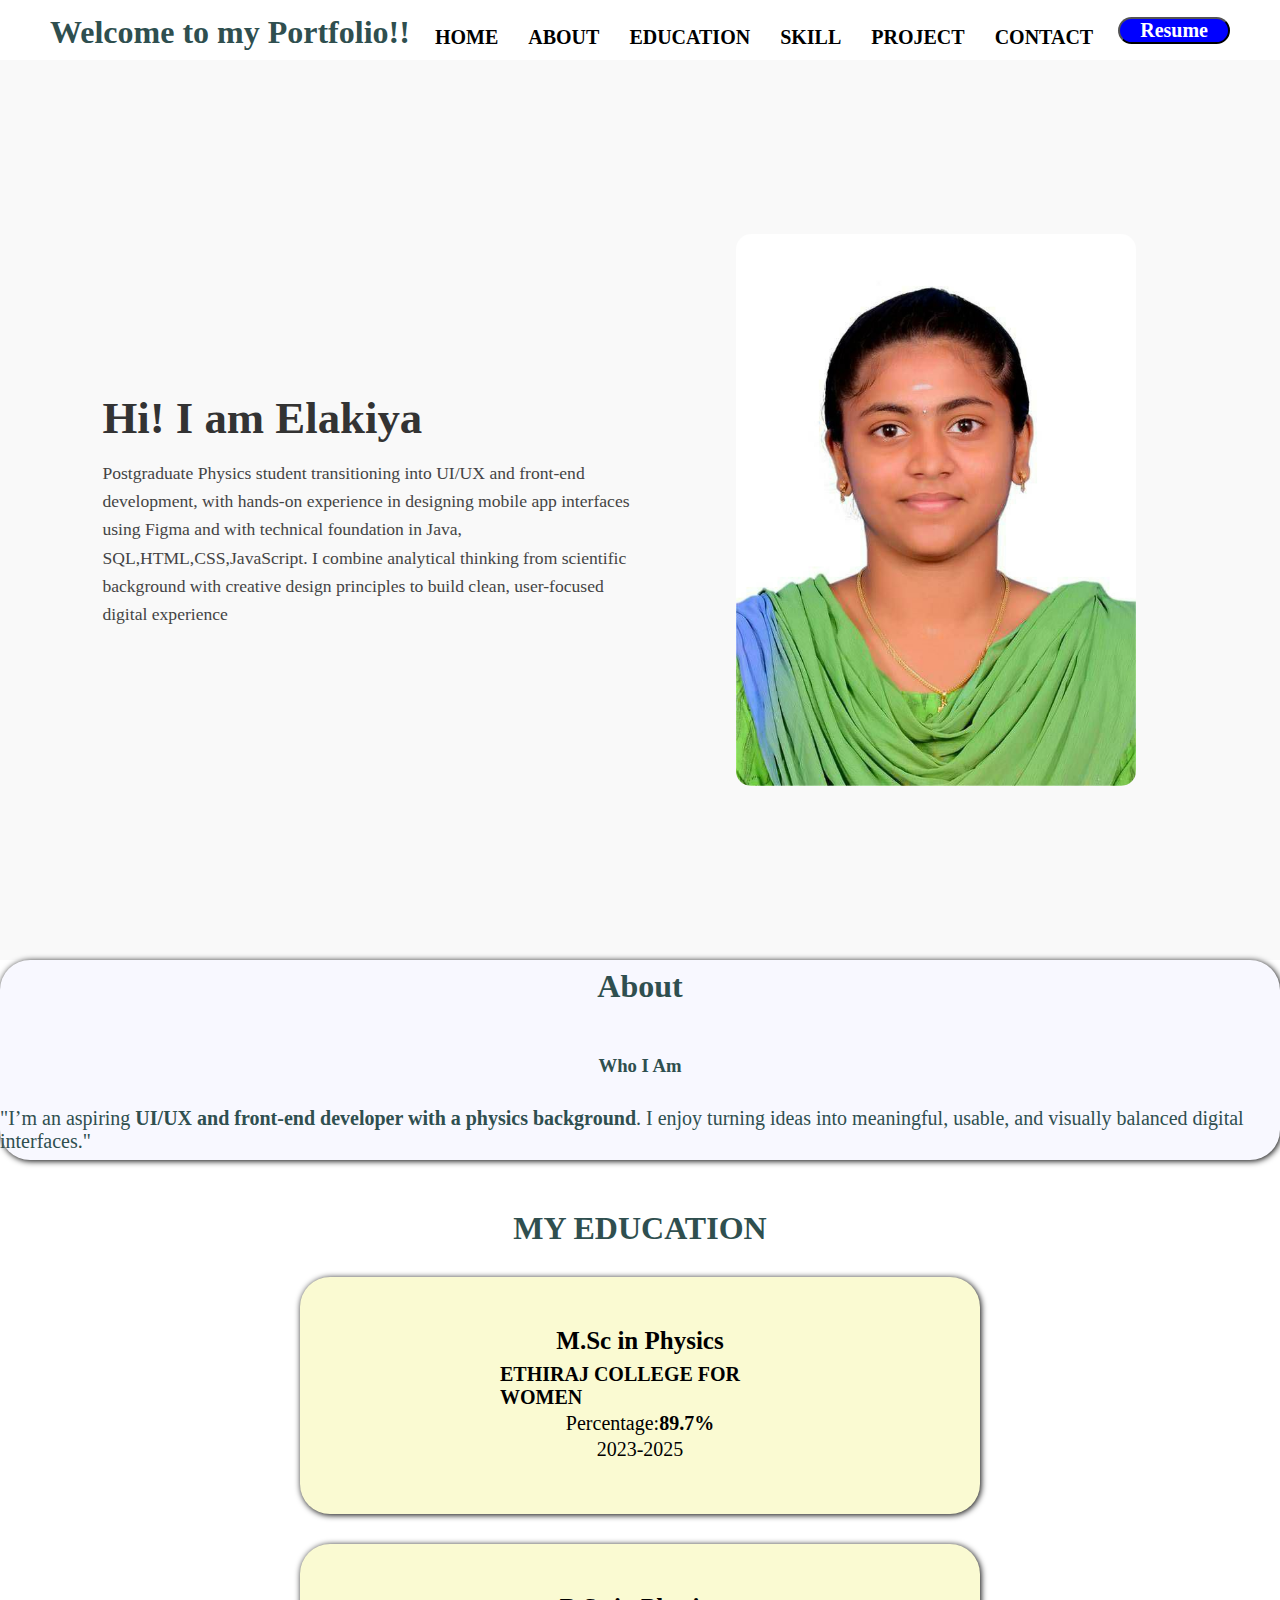
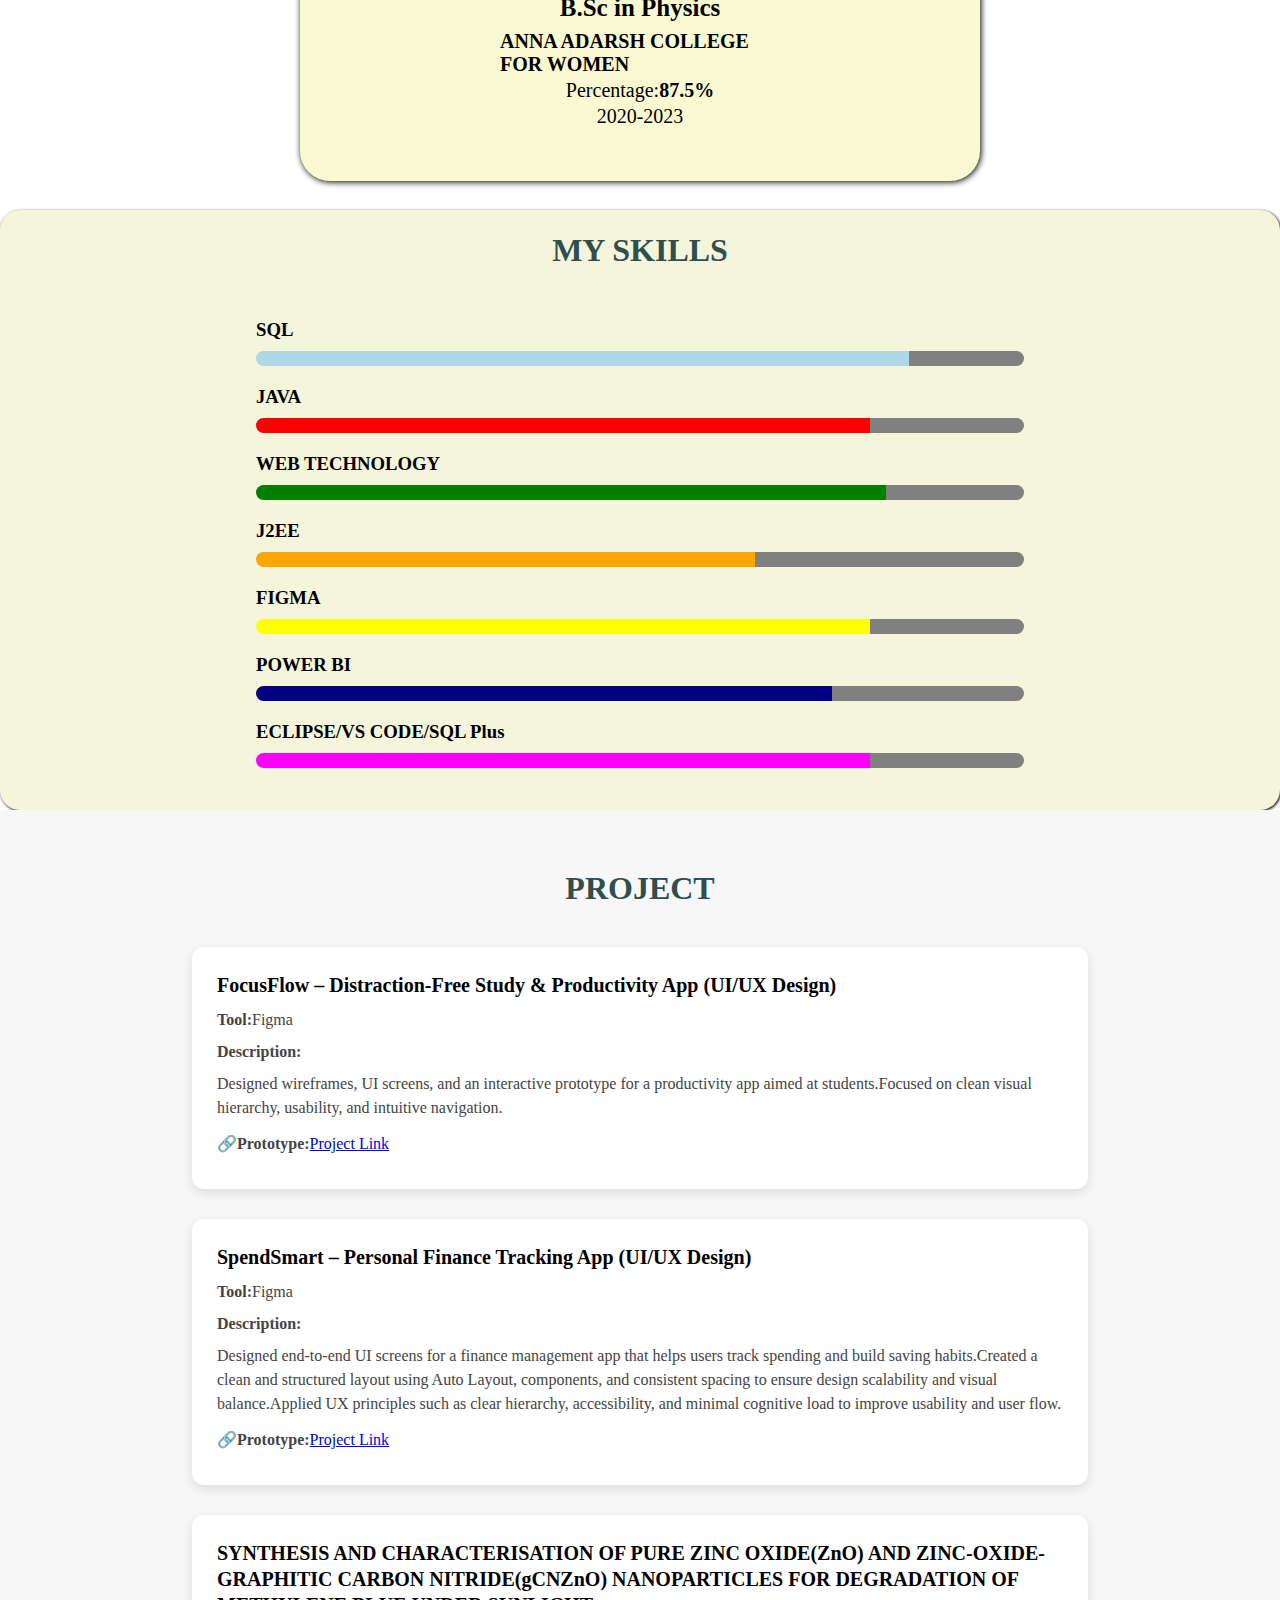
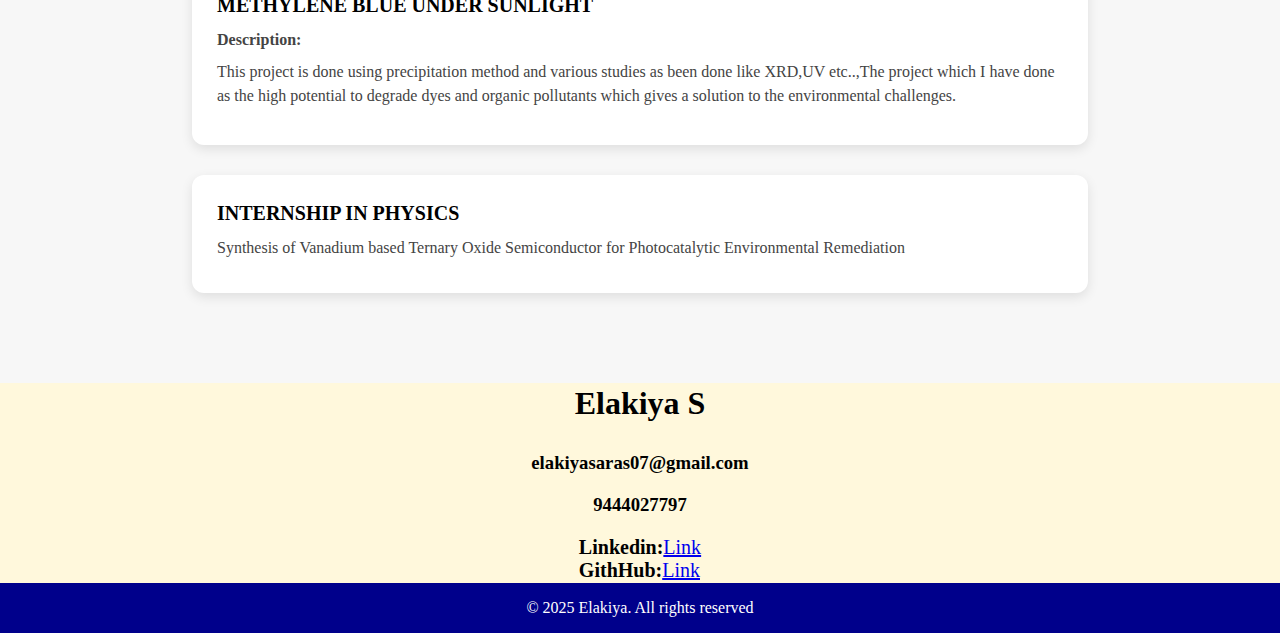
<file: index.html>
<!DOCTYPE html>
<html lang="en">
<head>
    <meta charset="UTF-8">
    <meta name="viewport" content="width=device-width, initial-scale=1.0">
    <title>Elakiya Portfolio</title>

    <link rel="stylesheet" href="index.css?v=3">
</head>
<body>
   <div class="outer">
    <nav>
        <h1>Welcome to my Portfolio!!</h1>

        <ul>
            <li><a href="#home">Home</a></li>
            <li><a href="#about">About</a></li>
            <li><a href="#edu">Education</a></li>
            <li><a href="#skill">Skill</a></li>
            <li><a href="#project">Project</a></li>
            <li><a href="#contact">Contact</a></li>
           
        </ul>
         <button><a href="resume/myresume.pdf">Resume</a></button>
        
    </nav>

  <section id="home">
      <div class="left">
        <h1>Hi! I am Elakiya</h1>
        <p>Postgraduate Physics student transitioning into UI/UX and front-end development, with hands-on experience in designing mobile app interfaces using Figma and with technical foundation in Java, SQL,HTML,CSS,JavaScript. I combine analytical thinking from scientific background with creative design principles to build clean, user-focused digital experience</p>
    </div>

    <div class="right">
        <img src="image/photos.jpg" alt="my image">
    </div>
  </section>

  <section id="about">
    <h1>About</h1>
    <h3>Who I Am</h3>
    <p>"I’m an aspiring <b>UI/UX and front-end developer with a physics background</b>. I enjoy turning ideas into meaningful, usable, and visually balanced digital interfaces."</p>
  </section>

  <section id="edu">

    <h1>My Education</h1>

    <div class="box">
        
        <h2>M.Sc in Physics</h2>
        <p class="name">Ethiraj College For Women</p>
        <p class="percent">Percentage:<b>89.7%</b></p>
        <p class="yr">2023-2025</p>
    </div>
    <div class="box">
       
        <h2>B.Sc in Physics</h2>
        <p class="name">Anna Adarsh College For Women</p>
        <p class="percent">Percentage:<b>87.5%</b></p>
        <p class="yr">2020-2023</p>
    </div>
    
  </section>

  <section id="skill">

    <h1>MY SKILLS</h1>
    
    <h3>SQL</h3>
    <div class="box1"></div>
    <h3>JAVA</h3>
    <div class="box2"></div>
    <h3>WEB TECHNOLOGY</h3>
    <div class="box3"></div>
    <h3>J2EE</h3>
    <div class="box4"></div>
    <h3>FIGMA</h3>
    <div class="box5"></div>
    <h3>POWER BI</h3>
    <div class="box6"></div>
    <h3>ECLIPSE/VS CODE/SQL Plus</h3>
    <div class="box7"></div>
  </section>
   
 
  <section id="project">

    <h1>PROJECT</h1>

  <div class="box">
    <h2>FocusFlow – Distraction-Free Study & Productivity App (UI/UX Design)</h2>
    <p><b>Tool:</b>Figma</p>
    <p><b>Description:</b></p>
    <p class="cont">
      Designed wireframes, UI screens, and an interactive prototype for a productivity app aimed at students.Focused on clean visual hierarchy, usability, and intuitive navigation.
    </p>
    <p><b>🔗Prototype:</b><a href="https://www.figma.com/proto/xWXlsQzin5Bz2SHE1MNQjx/FocusFlow-%E2%80%94-Distraction-Free-Study---Productivity-App?node-id=0-1&t=QpMaTqeNmAp07s6B-1" target="_blank">Project Link</a></p>
  </div>
  <div class="box">
    <h2>SpendSmart – Personal Finance Tracking App (UI/UX Design)</h2>
    <p><b>Tool:</b>Figma</p>
    <p><b>Description:</b></p>
    <p class="cont">
     Designed end-to-end UI screens for a finance management app that helps users track spending and build saving habits.Created a clean and structured layout using Auto Layout, components, and consistent spacing to ensure design scalability and visual balance.Applied UX principles such as clear hierarchy, accessibility, and minimal cognitive load to improve usability and user flow.
    </p>
    <p><b>🔗Prototype:</b><a href="https://www.figma.com/proto/wwKTE9ePrXkI8YmughxtKx/SpendSmart-Personal-Finance-App?node-id=0-1&t=4JfAkFrfDoi9KVty-1" target="_blank">Project Link</a></p>
  </div>
  <div class="box">
    <h2>SYNTHESIS AND CHARACTERISATION OF PURE ZINC OXIDE(ZnO) AND ZINC-OXIDE-GRAPHITIC CARBON NITRIDE(gCNZnO) NANOPARTICLES FOR DEGRADATION OF METHYLENE BLUE UNDER SUNLIGHT</h2>
    <p><b>Description:</b></p>
     <p class="cont">
      This project is done using precipitation method and various studies as been done like XRD,UV etc..,The project which I have done as the high potential to degrade dyes and organic pollutants which gives a solution to the environmental challenges.
     </p>
  </div>
  <div class="box">
    <h2>INTERNSHIP IN PHYSICS</h2>
    <p> Synthesis of Vanadium based Ternary Oxide Semiconductor for Photocatalytic Environmental Remediation</p>
  </div>
  </section>

  <section id="contact">
    <h1>Elakiya S</h1>
    <h3>elakiyasaras07@gmail.com</h3>
    <h3>9444027797</h3>

    <ul>
      <li><b>Linkedin:</b><a href="https://www.linkedin.com/in/elakiya-shanmugam-536b88258" target="_blank">Link</a></li>
      <li><b>GithHub:</b><a href="https://github.com/elakiya0711?tab=repositories" target="_blank">Link</a></li>
    </ul>
  </section>
  <footer>
    <p>&copy; 2025 Elakiya. All rights reserved</p>
  </footer>



    
</body>
</html>
</file>
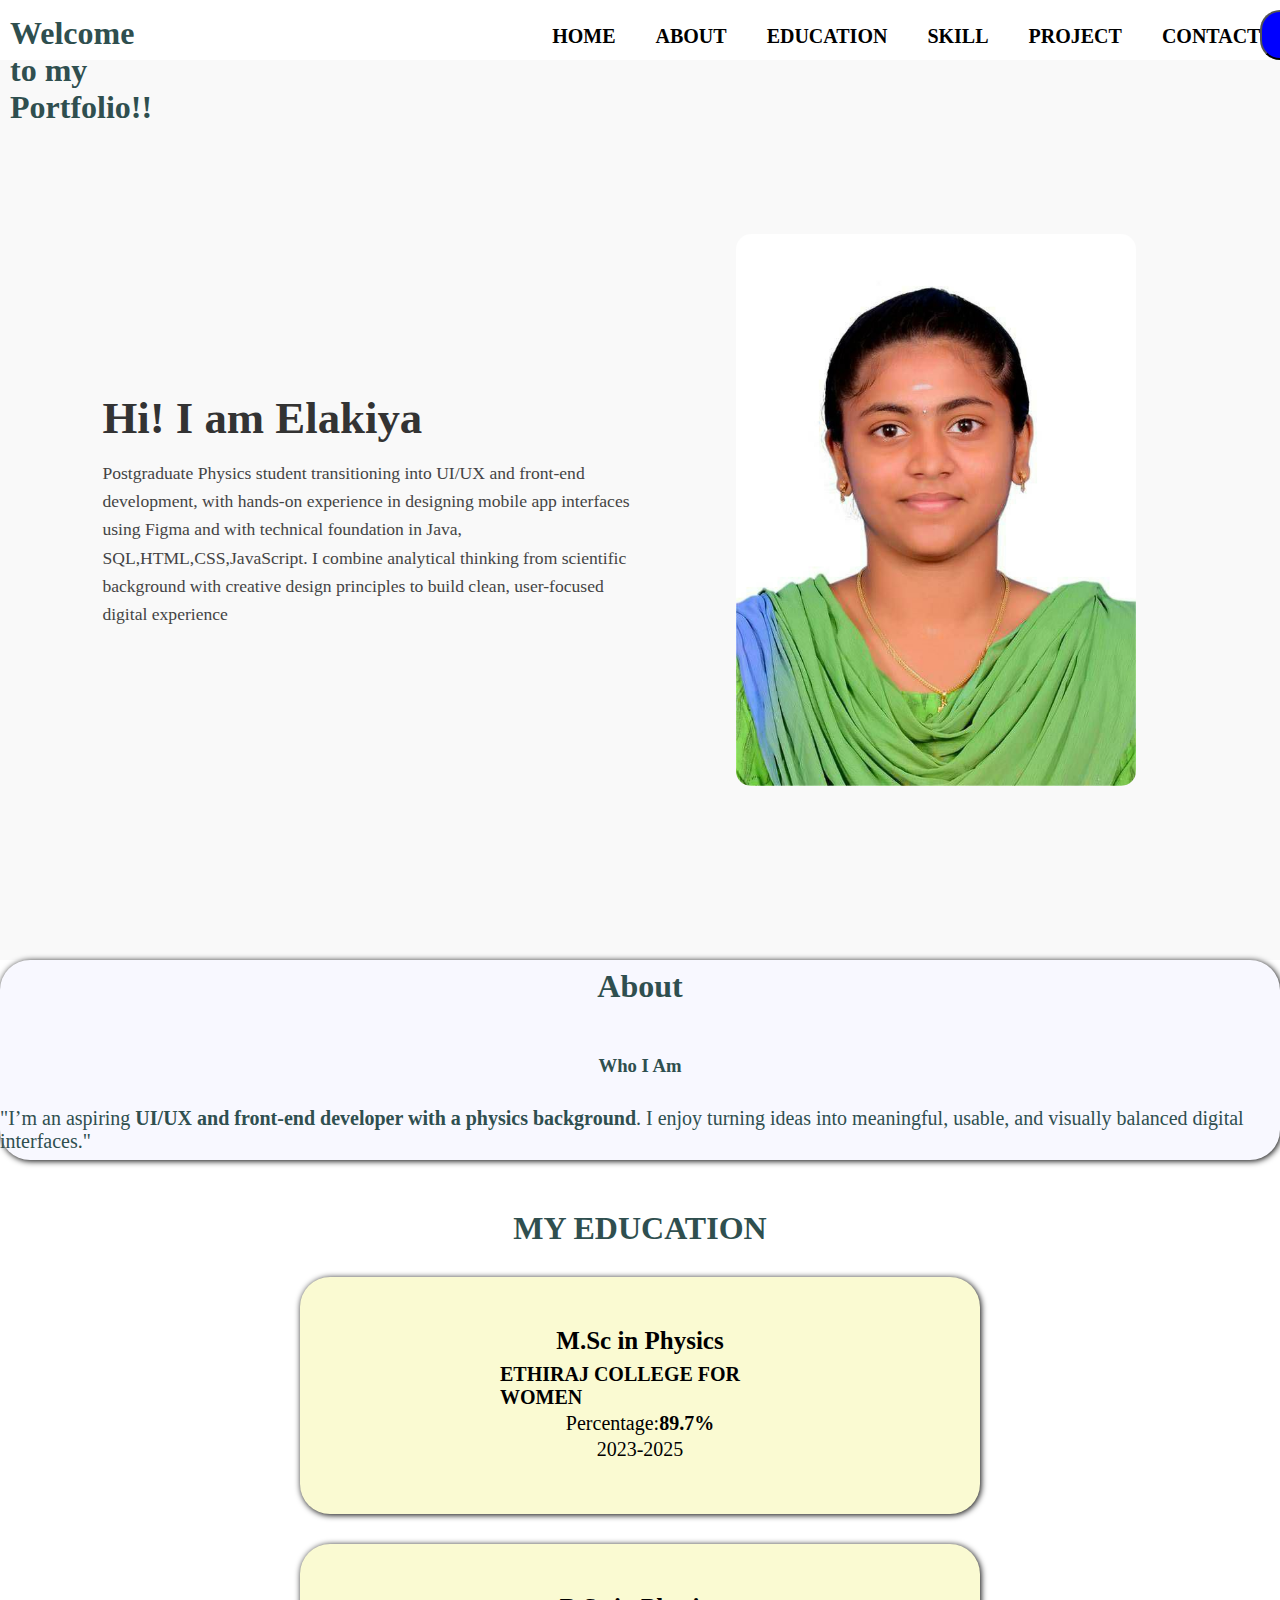
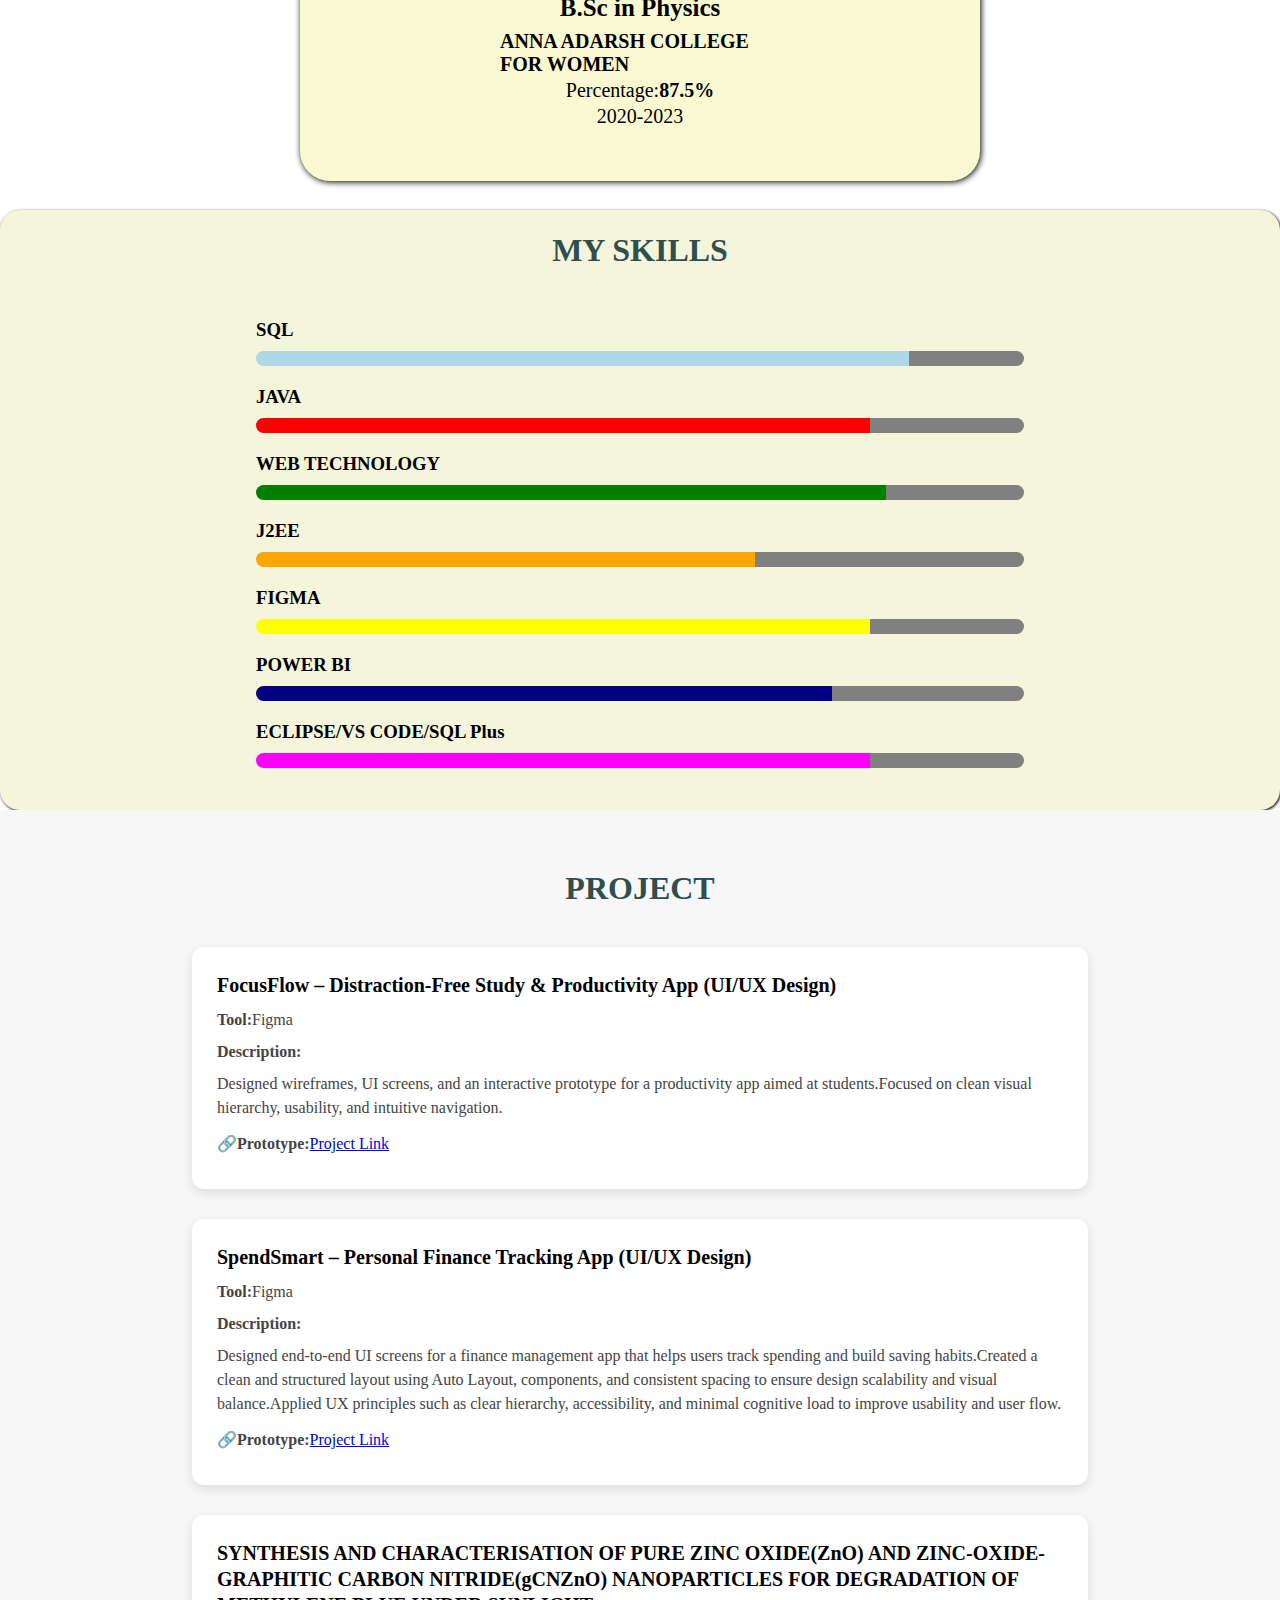
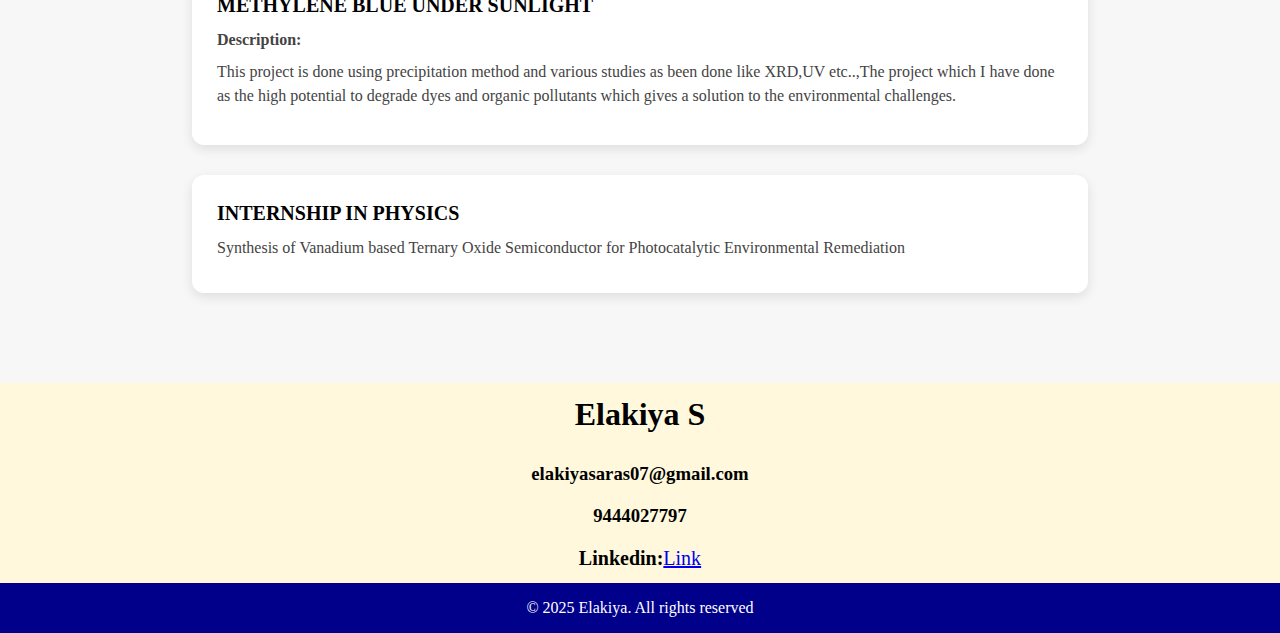
<file: portfolio/index.html>
<!DOCTYPE html>
<html lang="en">
<head>
    <meta charset="UTF-8">
    <meta name="viewport" content="width=device-width, initial-scale=1.0">
    <title>Elakiya Portfolio</title>

    <link rel="stylesheet" href="./index.css">
</head>
<body>
   <div class="outer">
    <nav>
        <h1>Welcome to my Portfolio!!</h1>

        <ul>
            <li><a href="#home">Home</a></li>
            <li><a href="#about">About</a></li>
            <li><a href="#edu">Education</a></li>
            <li><a href="#skill">Skill</a></li>
            <li><a href="#project">Project</a></li>
            <li><a href="#contact">Contact</a></li>
           
        </ul>
         <button><a href="./resume/RESUME (1).pdf">Resume</a></button>
        
    </nav>

  <section id="home">
      <div class="left">
        <h1>Hi! I am Elakiya</h1>
        <p>Postgraduate Physics student transitioning into UI/UX and front-end development, with hands-on experience in designing mobile app interfaces using Figma and with technical foundation in Java, SQL,HTML,CSS,JavaScript. I combine analytical thinking from scientific background with creative design principles to build clean, user-focused digital experience</p>
    </div>

    <div class="right">
        <img src="./image/IMG_20220110_120449_235 (1).jpg" alt="my image">
    </div>
  </section>

  <section id="about">
    <h1>About</h1>
    <h3>Who I Am</h3>
    <p>"I’m an aspiring <b>UI/UX and front-end developer with a physics background</b>. I enjoy turning ideas into meaningful, usable, and visually balanced digital interfaces."</p>
  </section>

  <section id="edu">

    <h1>My Education</h1>

    <div class="box">
        
        <h2>M.Sc in Physics</h2>
        <p class="name">Ethiraj College For Women</p>
        <p class="percent">Percentage:<b>89.7%</b></p>
        <p class="yr">2023-2025</p>
    </div>
    <div class="box">
       
        <h2>B.Sc in Physics</h2>
        <p class="name">Anna Adarsh College For Women</p>
        <p class="percent">Percentage:<b>87.5%</b></p>
        <p class="yr">2020-2023</p>
    </div>
    
  </section>

  <section id="skill">

    <h1>MY SKILLS</h1>
    
    <h3>SQL</h3>
    <div class="box1"></div>
    <h3>JAVA</h3>
    <div class="box2"></div>
    <h3>WEB TECHNOLOGY</h3>
    <div class="box3"></div>
    <h3>J2EE</h3>
    <div class="box4"></div>
    <h3>FIGMA</h3>
    <div class="box5"></div>
    <h3>POWER BI</h3>
    <div class="box6"></div>
    <h3>ECLIPSE/VS CODE/SQL Plus</h3>
    <div class="box7"></div>
  </section>
   
 
  <section id="project">

    <h1>PROJECT</h1>

  <div class="box">
    <h2>FocusFlow – Distraction-Free Study & Productivity App (UI/UX Design)</h2>
    <p><b>Tool:</b>Figma</p>
    <p><b>Description:</b></p>
    <p class="cont">
      Designed wireframes, UI screens, and an interactive prototype for a productivity app aimed at students.Focused on clean visual hierarchy, usability, and intuitive navigation.
    </p>
    <p><b>🔗Prototype:</b><a href="https://www.figma.com/proto/xWXlsQzin5Bz2SHE1MNQjx/FocusFlow-%E2%80%94-Distraction-Free-Study---Productivity-App?node-id=0-1&t=QpMaTqeNmAp07s6B-1" target="_blank">Project Link</a></p>
  </div>
  <div class="box">
    <h2>SpendSmart – Personal Finance Tracking App (UI/UX Design)</h2>
    <p><b>Tool:</b>Figma</p>
    <p><b>Description:</b></p>
    <p class="cont">
     Designed end-to-end UI screens for a finance management app that helps users track spending and build saving habits.Created a clean and structured layout using Auto Layout, components, and consistent spacing to ensure design scalability and visual balance.Applied UX principles such as clear hierarchy, accessibility, and minimal cognitive load to improve usability and user flow.
    </p>
    <p><b>🔗Prototype:</b><a href="https://www.figma.com/proto/wwKTE9ePrXkI8YmughxtKx/SpendSmart-Personal-Finance-App?node-id=0-1&t=4JfAkFrfDoi9KVty-1" target="_blank">Project Link</a></p>
  </div>
  <div class="box">
    <h2>SYNTHESIS AND CHARACTERISATION OF PURE ZINC OXIDE(ZnO) AND ZINC-OXIDE-GRAPHITIC CARBON NITRIDE(gCNZnO) NANOPARTICLES FOR DEGRADATION OF METHYLENE BLUE UNDER SUNLIGHT</h2>
    <p><b>Description:</b></p>
     <p class="cont">
      This project is done using precipitation method and various studies as been done like XRD,UV etc..,The project which I have done as the high potential to degrade dyes and organic pollutants which gives a solution to the environmental challenges.
     </p>
  </div>
  <div class="box">
    <h2>INTERNSHIP IN PHYSICS</h2>
    <p> Synthesis of Vanadium based Ternary Oxide Semiconductor for Photocatalytic Environmental Remediation</p>
  </div>
  </section>

  <section id="contact">
    <h1>Elakiya S</h1>
    <h3>elakiyasaras07@gmail.com</h3>
    <h3>9444027797</h3>

    <ul>
      <li><b>Linkedin:</b><a href="https://www.linkedin.com/in/elakiya-shanmugam-536b88258" target="_blank">Link</a></li>
    </ul>
  </section>
  <footer>
    <p>&copy; 2025 Elakiya. All rights reserved</p>
  </footer>



    
</body>
</html>
</file>
<file: index.css>
*{
    padding: 0;
    margin: 0;
    box-sizing: border-box;
    font-family: 'Times New Roman', Times, serif;
}
html{
    scroll-behavior: smooth;
}

.outer{
    height: 100vh;
    background-color: white;
    background-position: center;  
    background-size: cover;
    width: 100%;
    position: relative;
}

nav {
    height: 60px;
    display: flex;
    justify-content: space-between;
    align-items: center;
    padding: 0 40px;
    background-color: white;
}

nav>ul{
    display: flex;
    gap: 30px;
    font-size: 20px;
    list-style-type:none ;
    text-transform: uppercase;
    font-weight: bold;
    padding-top: 15px;
    color:darkslategrey;
}

nav>ul>li>a{
    color: black;
    text-decoration: none;
}
nav>button{
    margin-right: 10px;
    background-color: blue;
    font-size: 20PX;
    font-weight: bold;
    border-radius: 20PX;
    padding: 0px 20px;
}

nav>button>a{
    color: white;
    text-decoration: none;
}
nav>h1{
    padding-left:10px ;
    padding-top: 5px;
    color:darkslategrey;
}

#home {
    height: 100vh;
    width: 100%;
    display: flex;
    align-items: center;
    justify-content: space-between;
    padding: 0 8%;
    background: #f9f9f9;
}

#home>.left {
    width: 50%;
}

#home>.left>h1 {
    font-size: 2.8rem;
    margin-bottom: 15px;
    color: #333;
}

#home>.left>p {
    font-size: 1.1rem;
    line-height: 1.6;
    color: #444;
}

#home>.right {
    width: 45%;
    display: flex;
    justify-content: center;
}

#home>.right>img {
    width: 90%;
    max-width: 400px;
    border-radius: 15px;
    object-fit: cover;
    transition: transform 0.5s ease;
}

#home>.right>img:hover {
    transform: scale(1.05);
}


#about{
    height: 200px;
    display: flex;
    flex-direction: column;
    justify-content: center;
    align-items: center;
    background-color:ghostwhite;
    box-shadow: 1px 1px 6px black;;
    border-radius: 30px;
    transition: transform 3s ease;
    color:darkslategrey;
}
#about>h1{
    margin-bottom: 50px;
}
#about>h3{
    margin-bottom: 30px;
}
#about>p{
    font-size: 20px;
}

#edu{
    height: 600px;
    margin-top: 50px;
}

#edu>h1{
    
    margin-bottom: 30px;
    text-transform: uppercase;
    display: flex;
    flex-direction: column;
    justify-content: center;
    align-items: center;
    color:darkslategrey;
}

#edu>.box{

    background-color: lightgoldenrodyellow;
    margin-bottom: 30px;
     display: flex;
    flex-direction: column;
    justify-content: center;
    align-items: center;
    padding: 50px 200px;
    margin-left: 300px;
    margin-right: 300px;
    box-shadow: 1px 1px 6px black;
    border-radius: 30px;
    transition: transform 3s ease;
}

#edu>.box>h2{
    margin-bottom: 8px;
    font-size: 25px;
}
#edu>.box>.name{
    text-transform: uppercase;
    font-size: 20px;
    font-weight: bold;
    margin-bottom: 3px;
}

#edu>.box>.percent{

    font-size: 20px;
    margin-bottom: 3px;
}

#edu>.box>.yr{
    
    font-size: 20px;
    margin-bottom: 3px;
}

#skill>h1{
    margin-bottom: 50px;
    color:darkslategrey;
}

#skill{
    height: 600px;
    flex-direction: column;
    display: flex;
    justify-content: center;
    align-items: center;
    background-color: beige;
    border-radius:20px ;
    box-shadow: 1px 1px 3px black;
    
}

#skill>h3{
    margin-bottom: 10px;
    align-self: flex-start;
    margin-left: 20%;
}

#skill>.box1{
    height:15px;
    width: 60%;
    background: linear-gradient(to right, lightblue 85%,grey 15%);
    border-radius: 20px;
    margin-bottom: 20px ;
}

#skill>.box2{
    height:15px;
    width: 60%;
    background: linear-gradient(to right, red 80%,grey 20%);
    border-radius: 20px;
    margin-bottom: 20px ;
}

#skill>.box3{
    height:15px;
    width: 60%;
    background: linear-gradient(to right, green 82%,grey 18%);
    border-radius: 20px;
    margin-bottom: 20px ;
}

#skill>.box4{
    height:15px;
    width: 60%;
    background: linear-gradient(to right, orange 65%,grey 35%);
    border-radius: 20px;
    margin-bottom: 20px ;
}

#skill>.box5{
    height:15px;
    width: 60%;
    background: linear-gradient(to right, yellow 80%,grey 20%);
    border-radius: 20px;
    margin-bottom: 20px ;
}

#skill>.box6{
    height:15px;
    width: 60%;
    background: linear-gradient(to right, navy 75%,grey 25%);
    border-radius: 20px;
    margin-bottom: 20px ;
}

#skill>.box7{
    height:15px;
    width: 60%;
    background: linear-gradient(to right, magenta 80%,grey 20%);
    border-radius: 20px;
    margin-bottom: 20px ;
}

#project {
    background-color: #f7f7f7;
    padding: 60px 0;
    display: flex;
    flex-direction: column;
    align-items: center;
}

#project>h1 {
    margin-bottom: 40px;
    font-size: 32px;
    font-weight: bold;
    color: #333;
    color:darkslategrey;
}

#project>.box {
    width: 70%;
    background: white;
    padding: 25px;
    border-radius: 12px;
    margin-bottom: 30px;
    box-shadow: 0px 4px 12px rgba(0,0,0,0.1);
    transition: transform 0.3s ease, box-shadow 0.3s ease;
}

#project>.box:hover {
    transform: translateY(-5px);
    box-shadow: 0px 8px 18px rgba(0,0,0,0.15);
}

#project>.box>h2 {
    font-size: 20px;
    margin-bottom: 10px;
    color: black;
    line-height: 1.3;
}

#project>.box>p {
    margin-bottom: 8px;
    font-size: 16px;
    line-height: 1.5;
    color: #444;
}

#project>.box>.cont {
    margin-bottom: 12px;
}

#project>.box>a {
    text-decoration: none;
    font-weight: bold;
    color: rgb(0, 119, 204);
}

#about:hover{
    transform: scale(1.05);
}

#edu>.box:hover{
    transform: scale(1.05);
}

#contact{
    display: flex;
    flex-direction: column;
    justify-content: center;
    align-items: center;
    height: 200px;
    background-color:cornsilk;
}
#contact>h1{
    margin-bottom: 30px;
}
#contact>h3{
    margin-bottom: 20px;
}
#contact>ul{
    list-style-type: none;
    font-size: 20px;
}

footer{
    height: 50px;
    display: flex;
    justify-content: center;
    align-items: center;
    background-color: darkblue;
    color: white;
}

@media (max-width: 768px) {

    nav {
        flex-direction: column;
        align-items: center;
        height: auto;
    }

    nav h1 {
        font-size: 20px;
        text-align: center;
    }

    nav ul {
        margin-left: 0;
        flex-wrap: wrap;
        gap: 15px;
        justify-content: center;
        padding: 10px 0;
    }

    nav button {
        margin-top: 10px;
        padding: 5px 15px;
        font-size: 16px;
    }

    #home {
        flex-direction: column;
        text-align: center;
        height: auto;
        padding-bottom: 40px;
    }

    #home .left {
        width: 100%;
    }

    #home .right {
        width: 100%;
        display: flex;
        justify-content: center;
        margin-top: 20px;
    }

    #home .right img {
        width: 70%;
        max-width: 250px;
    }

    #edu .box,
    #project .box {
        width: 90%;
        margin: 20px auto;
        padding: 20px;
    }

    #skill {
        height: auto;
        padding: 20px;
    }

    #skill div {
        width: 90%;
    }
}
</file>
<file: portfolio/index.css>
*{
    padding: 0;
    margin: 0;
    box-sizing: border-box;
    font-family: 'Times New Roman', Times, serif;
}
html{
    scroll-behavior: smooth;
}

.outer{
    height: 100vh;
    background-color: white;
    background-position: center;  
    background-size: cover;
    width: 100%;
    position: relative;
}

nav{
    height: 50px;
    display: flex;
    justify-content: space-between;
    margin-top: 10px;
}

nav>ul{
    display: flex;
    gap: 40px;
    font-size: 20px;
    list-style-type:none ;
    text-transform: uppercase;
    font-weight: bold;
    margin-left: 400px;
    padding-top: 15px;
    color:darkslategrey;

}

nav>ul>li>a{
    color: black;
    text-decoration: none;
}
nav>button{
    margin-right: 10px;
    background-color: blue;
    font-size: 20PX;
    font-weight: bold;
    border-radius: 20PX;
    padding: 0px 20px;
}

nav>button>a{
    color: white;
    text-decoration: none;
}
nav>h1{
    padding-left:10px ;
    padding-top: 5px;
    color:darkslategrey;
}

#home {
    height: 100vh;
    width: 100%;
    display: flex;
    align-items: center;
    justify-content: space-between;
    padding: 0 8%;
    background: #f9f9f9;
}

#home>.left {
    width: 50%;
}

#home>.left>h1 {
    font-size: 2.8rem;
    margin-bottom: 15px;
    color: #333;
}

#home>.left>p {
    font-size: 1.1rem;
    line-height: 1.6;
    color: #444;
}

#home>.right {
    width: 45%;
    display: flex;
    justify-content: center;
}

#home>.right>img {
    width: 90%;
    max-width: 400px;
    border-radius: 15px;
    object-fit: cover;
    transition: transform 0.5s ease;
}

#home>.right>img:hover {
    transform: scale(1.05);
}


#about{
    height: 200px;
    display: flex;
    flex-direction: column;
    justify-content: center;
    align-items: center;
    background-color:ghostwhite;
    box-shadow: 1px 1px 6px black;;
    border-radius: 30px;
    transition: transform 3s ease;
    color:darkslategrey;
}
#about>h1{
    margin-bottom: 50px;
}
#about>h3{
    margin-bottom: 30px;
}
#about>p{
    font-size: 20px;
}

#edu{
    height: 600px;
    margin-top: 50px;
}

#edu>h1{
    
    margin-bottom: 30px;
    text-transform: uppercase;
    display: flex;
    flex-direction: column;
    justify-content: center;
    align-items: center;
    color:darkslategrey;
}

#edu>.box{

    background-color: lightgoldenrodyellow;
    margin-bottom: 30px;
     display: flex;
    flex-direction: column;
    justify-content: center;
    align-items: center;
    padding: 50px 200px;
    margin-left: 300px;
    margin-right: 300px;
    box-shadow: 1px 1px 6px black;
    border-radius: 30px;
    transition: transform 3s ease;
}

#edu>.box>h2{
    margin-bottom: 8px;
    font-size: 25px;
}
#edu>.box>.name{
    text-transform: uppercase;
    font-size: 20px;
    font-weight: bold;
    margin-bottom: 3px;
}

#edu>.box>.percent{

    font-size: 20px;
    margin-bottom: 3px;
}

#edu>.box>.yr{
    
    font-size: 20px;
    margin-bottom: 3px;
}

#skill>h1{
    margin-bottom: 50px;
    color:darkslategrey;
}

#skill{
    height: 600px;
    flex-direction: column;
    display: flex;
    justify-content: center;
    align-items: center;
    background-color: beige;
    border-radius:20px ;
    box-shadow: 1px 1px 3px black;
    
}

#skill>h3{
    margin-bottom: 10px;
    align-self: flex-start;
    margin-left: 20%;
}

#skill>.box1{
    height:15px;
    width: 60%;
    background: linear-gradient(to right, lightblue 85%,grey 15%);
    border-radius: 20px;
    margin-bottom: 20px ;
}

#skill>.box2{
    height:15px;
    width: 60%;
    background: linear-gradient(to right, red 80%,grey 20%);
    border-radius: 20px;
    margin-bottom: 20px ;
}

#skill>.box3{
    height:15px;
    width: 60%;
    background: linear-gradient(to right, green 82%,grey 18%);
    border-radius: 20px;
    margin-bottom: 20px ;
}

#skill>.box4{
    height:15px;
    width: 60%;
    background: linear-gradient(to right, orange 65%,grey 35%);
    border-radius: 20px;
    margin-bottom: 20px ;
}

#skill>.box5{
    height:15px;
    width: 60%;
    background: linear-gradient(to right, yellow 80%,grey 20%);
    border-radius: 20px;
    margin-bottom: 20px ;
}

#skill>.box6{
    height:15px;
    width: 60%;
    background: linear-gradient(to right, navy 75%,grey 25%);
    border-radius: 20px;
    margin-bottom: 20px ;
}

#skill>.box7{
    height:15px;
    width: 60%;
    background: linear-gradient(to right, magenta 80%,grey 20%);
    border-radius: 20px;
    margin-bottom: 20px ;
}

#project {
    background-color: #f7f7f7;
    padding: 60px 0;
    display: flex;
    flex-direction: column;
    align-items: center;
}

#project>h1 {
    margin-bottom: 40px;
    font-size: 32px;
    font-weight: bold;
    color: #333;
    color:darkslategrey;
}

#project>.box {
    width: 70%;
    background: white;
    padding: 25px;
    border-radius: 12px;
    margin-bottom: 30px;
    box-shadow: 0px 4px 12px rgba(0,0,0,0.1);
    transition: transform 0.3s ease, box-shadow 0.3s ease;
}

#project>.box:hover {
    transform: translateY(-5px);
    box-shadow: 0px 8px 18px rgba(0,0,0,0.15);
}

#project>.box>h2 {
    font-size: 20px;
    margin-bottom: 10px;
    color: black;
    line-height: 1.3;
}

#project>.box>p {
    margin-bottom: 8px;
    font-size: 16px;
    line-height: 1.5;
    color: #444;
}

#project>.box>.cont {
    margin-bottom: 12px;
}

#project>.box>a {
    text-decoration: none;
    font-weight: bold;
    color: rgb(0, 119, 204);
}

#about:hover{
    transform: scale(1.05);
}

#edu>.box:hover{
    transform: scale(1.05);
}

#contact{
    display: flex;
    flex-direction: column;
    justify-content: center;
    align-items: center;
    height: 200px;
    background-color:cornsilk;
}
#contact>h1{
    margin-bottom: 30px;
}
#contact>h3{
    margin-bottom: 20px;
}
#contact>ul{
    list-style-type: none;
    font-size: 20px;
}

footer{
    height: 50px;
    display: flex;
    justify-content: center;
    align-items: center;
    background-color: darkblue;
    color: white;
}
</file>
